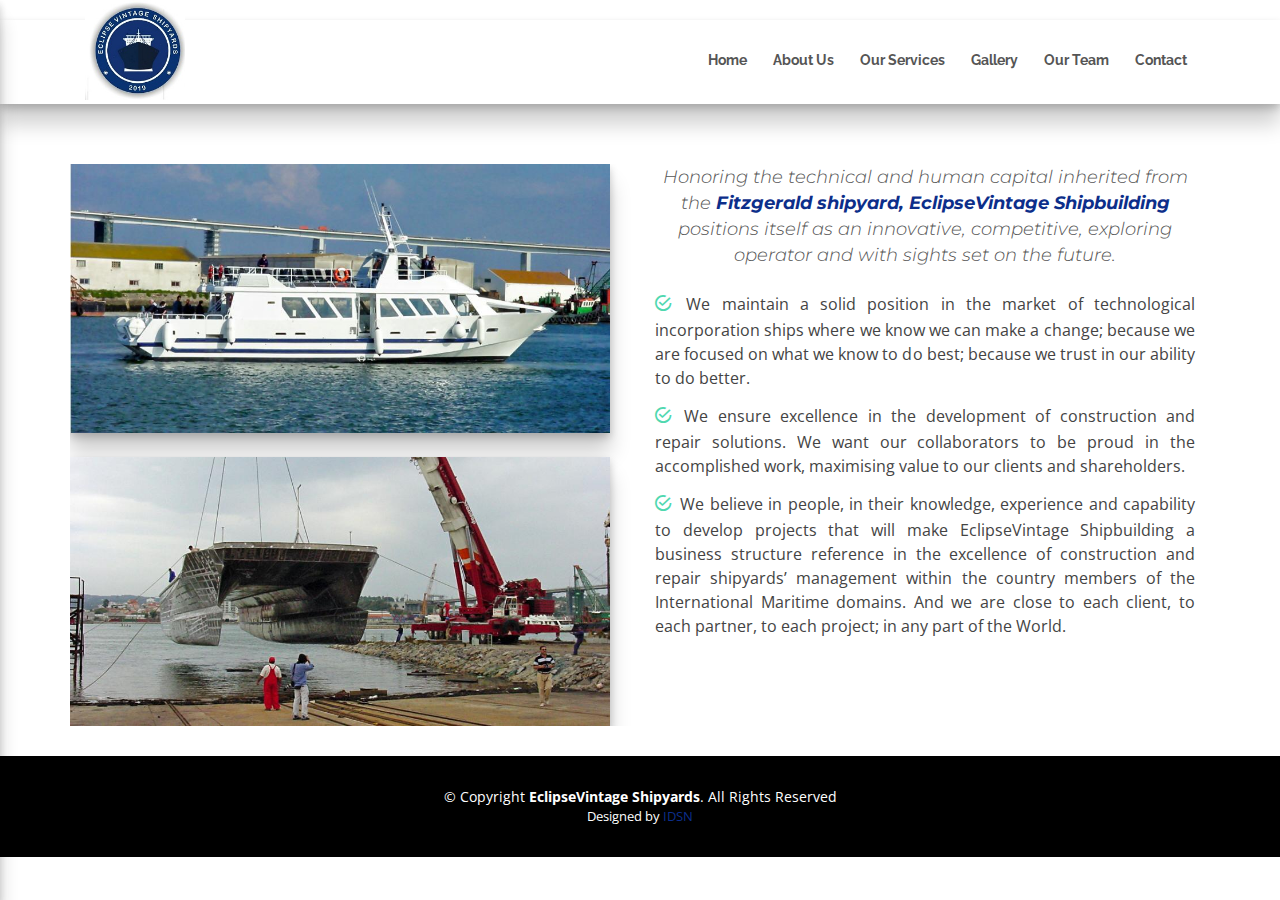
<file: about.html>
<!DOCTYPE html>
<html lang="en">
<head>
  <meta charset="utf-8">
  <title>EclipseVintage</title>
  <meta content="width=device-width, initial-scale=1.0" name="viewport">
  <meta content="" name="keywords">
  <meta content="" name="description">

  <!-- Favicons -->
  <link href="img/DA.jpeg" rel="icon">
  <link href="img/FA.jpeg" rel="apple-touch-icon">

  <!-- Google Fonts -->
  <link href="https://fonts.googleapis.com/css?family=Open+Sans:300,300i,400,400i,700,700i|Raleway:300,400,500,700,800|Montserrat:300,400,700" rel="stylesheet">

  <!-- Bootstrap CSS File -->
  <link href="lib/bootstrap/css/bootstrap.min.css" rel="stylesheet">

  <!-- Libraries CSS Files -->
  <link href="lib/font-awesome/css/font-awesome.min.css" rel="stylesheet">
  <link href="lib/animate/animate.min.css" rel="stylesheet">
  <link href="lib/ionicons/css/ionicons.min.css" rel="stylesheet">
  <link href="lib/owlcarousel/assets/owl.carousel.min.css" rel="stylesheet">
  <link href="lib/magnific-popup/magnific-popup.css" rel="stylesheet">
  <link href="lib/ionicons/css/ionicons.min.css" rel="stylesheet">

  <!-- Main Stylesheet File -->
  <link href="css/style.css" rel="stylesheet">

  <!-- =======================================================
    Theme Name: Reveal
    Theme URL: https://bootstrapmade.com/reveal-bootstrap-corporate-template/
    Author: BootstrapMade.com
    License: https://bootstrapmade.com/license/
  ======================================================= -->
</head>

<body id="body">

  <!--==========================
    Top Bar
  ============================-->
  <section id="topbar" class="d-none d-lg-block">
    <!-- <div class="container clearfix">
      <div class="contact-info float-left">
        <i class="fa fa-envelope-o"></i> <a href="mailto:contact@example.com">eclipsevintageshipbuildg@gmail.com</a>
        <i class="fa fa-phone"></i> +1 (617) 884 8586
      </div>
      <div class="social-links float-right">
        <a href="#" class="twitter"><i class="fa fa-twitter"></i></a>
        <a href="#" class="facebook"><i class="fa fa-facebook"></i></a>
        <a href="#" class="instagram"><i class="fa fa-instagram"></i></a>
        <a href="#" class="google-plus"><i class="fa fa-google-plus"></i></a>
        <a href="#" class="linkedin"><i class="fa fa-linkedin"></i></a>
      </div>
    </div> -->
  </section>

  <!--==========================
    Header
  ============================-->
  <header id="header">
    <div class="container">

      <div id="logo" class="pull-left">
        <!-- <h1><a href="#body" class="scrollto">Reve<span>al</span></a></h1> -->
        <!-- Uncomment below if you prefer to use an image logo -->
         <a href="#body" style="z-index: 10; position: absolute;"><img src="img/FA.jpeg" alt="" title="" /></a>
      </div>

      <nav id="nav-menu-container">
        <ul class="nav-menu">
          <li class="menu-activ"><a href="index.html">Home</a></li>
          <li><a href="about.html">About Us</a></li>
          <li><a href="services.html">Our Services</a></li>
          <li><a href="gallery.html">Gallery</a></li>
          <li><a href="team.html">Our Team</a></li>
          <li><a href="contact.html">Contact</a></li>
        </ul>
      </nav><!-- #nav-menu-container -->
    </div>
  </header><!-- #header -->
<!--==========================
      About Section
    ============================-->
    <section id="about" class="wow fadeInUp">
      <div class="container">
        <div class="row">
          <div class="col-lg-6 about-img">
            <img src="img/about-img.jpeg" alt=""><br><br>
            <span>
              <!-- <img src="img/about-img1.jpeg" alt=""> -->
            </span>
            <img src="img/about-img3.jpeg" alt="">
          </div>

          <div class="col-lg-6 content">
            <h3>Honoring the technical and human capital inherited from the <span>Fitzgerald shipyard, EclipseVintage Shipbuilding</span> positions itself as an innovative, competitive, exploring operator and with sights set on the future.</h3>

            <ul>
              <li><i class="ion-android-checkmark-circle"></i> We maintain a solid position in the market of technological incorporation ships where we know we can make a change; because we are focused on what we know to do best; because we trust in our ability to do better.</li>

              <li><i class="ion-android-checkmark-circle"></i> We ensure excellence in the development of construction and repair solutions. We want our collaborators to be proud in the accomplished work, maximising value to our clients and shareholders.</li>

              <li><i class="ion-android-checkmark-circle"></i> We believe in people, in their knowledge, experience and capability to develop projects that will make EclipseVintage Shipbuilding a business structure reference in the excellence of construction and repair shipyards’ management within the country members of the International Maritime domains. And we are close to each client, to each partner, to each project; in any part of the World.</li>
            </ul>

          </div>
        </div>

      </div>
    </section><!-- #about -->

    <!--==========================
      Mission/Vision Section
    ============================-->
<!-- <div>
    <section id="services" >
      <div class="container">
        <div class="section-header" id="mission">
          <h2 style="letter-spacing: 2px"s>Vision/Mission</h2>
          <p>Sed tamen tempor magna labore dolore dolor sint tempor duis magna elit veniam aliqua esse amet veniam enim export quid quid veniam aliqua eram noster malis nulla duis fugiat culpa esse aute nulla ipsum velit export irure minim illum fore</p>
        </div>

        <div class="row">

          <div class="col-lg-6">
            <div class="box wow fadeInLeft">
              <div class="icon"><i class="fa fa-bar-chart"></i></div>
              <h4 class="title"><a href="">Vision</a></h4>
              <p class="description"> * Emerge as an internationally preferred shipyard to construct world class Merchant and Naval ships, Offshore vessels and structures.</p>
              <br>
              <p class="description">* Become market leader in ship repair, including conversions/ up-gradation.</p>
            </div>
          </div>

          <div class="col-lg-6">
            <div class="box wow fadeInRight">
              <div class="icon"><i class="fa fa-picture-o"></i></div>
              <h4 class="title"><a href="">Mission</a></h4>
              <p class="description">* To build and repair vessels to international standards and provide value added quality engineering services.</p>
              <br>
              <p class="description">* Sustain corporate growth in competitive environment</p>
            </div>
          </div>
        </div>

        <div class="col-lg-">
            <div class="box wow fadeInRight">
              <div class="icon"><i class="fa fa-picture-o"></i></div>
              <h4 class="title"><a href="">Objectives</a></h4>
              <p class="description">* To sustain and enhance commercial shipbuilding activities through technology up- gradation and capacity augmentation </p>
              <br>
              <p class="description">* To continuously endeavor to expand/diversify activities of the shipyard including setting up new facilities</p>
              <br>
              <p class="description">* To carry out Research & Development in Welding and Clean Ship Design Technology</p>
              <br>
              <p class="description">* To Motivate employees through improved specific training programs</p>
              <br>
              <p class="description">* To adopt best practices for clean and safe environment</p>
              <br>
              <p class="description">* Ride the down time with aggressive bidding and secure orders to maximize capacity</p>

              <br>
              <p class="description">* Ensure excellence by developing solutions in naval construction and repair where our collaborators can be proud of the accomplished work by maximising value to clients and shareholders. To be an innovative, competitive, exploring operator and with sights set on the future. To be close to every client, every partner, every project; in any part of the world.</p>
            </div>
          </div>
        </div>
      </div>
    <!-- </section> --> 
</div>
    <!--==========================
    Footer
  ============================-->
  <footer id="footer">
    <div class="container">
      <div class="copyright">
        &copy; Copyright <strong>EclipseVintage Shipyards</strong>. All Rights Reserved
      </div>
      <div class="credits">
       
        Designed by <a href="mailto:nonnygraphics@gmail.com">IDSN</a>
      </div>
    </div>
  </footer><!-- #footer -->
  <a href="#" class="back-to-top"><i class="fa fa-chevron-up"></i></a>
    <!-- JavaScript Libraries -->
  <script src="lib/jquery/jquery.min.js"></script>
  <script src="lib/jquery/jquery-migrate.min.js"></script>
  <script src="lib/bootstrap/js/bootstrap.bundle.min.js"></script>
  <script src="lib/easing/easing.min.js"></script>
  <script src="lib/superfish/hoverIntent.js"></script>
  <script src="lib/superfish/superfish.min.js"></script>
  <script src="lib/wow/wow.min.js"></script>
  <script src="lib/owlcarousel/owl.carousel.min.js"></script>
  <script src="lib/magnific-popup/magnific-popup.min.js"></script>
  <script src="lib/sticky/sticky.js"></script>

  <!-- Contact Form JavaScript File -->
  <script src="contactform/contactform.js"></script>

  <!-- Template Main Javascript File -->
  <script src="js/main.js"></script>
  </body>
  </html>
</file>
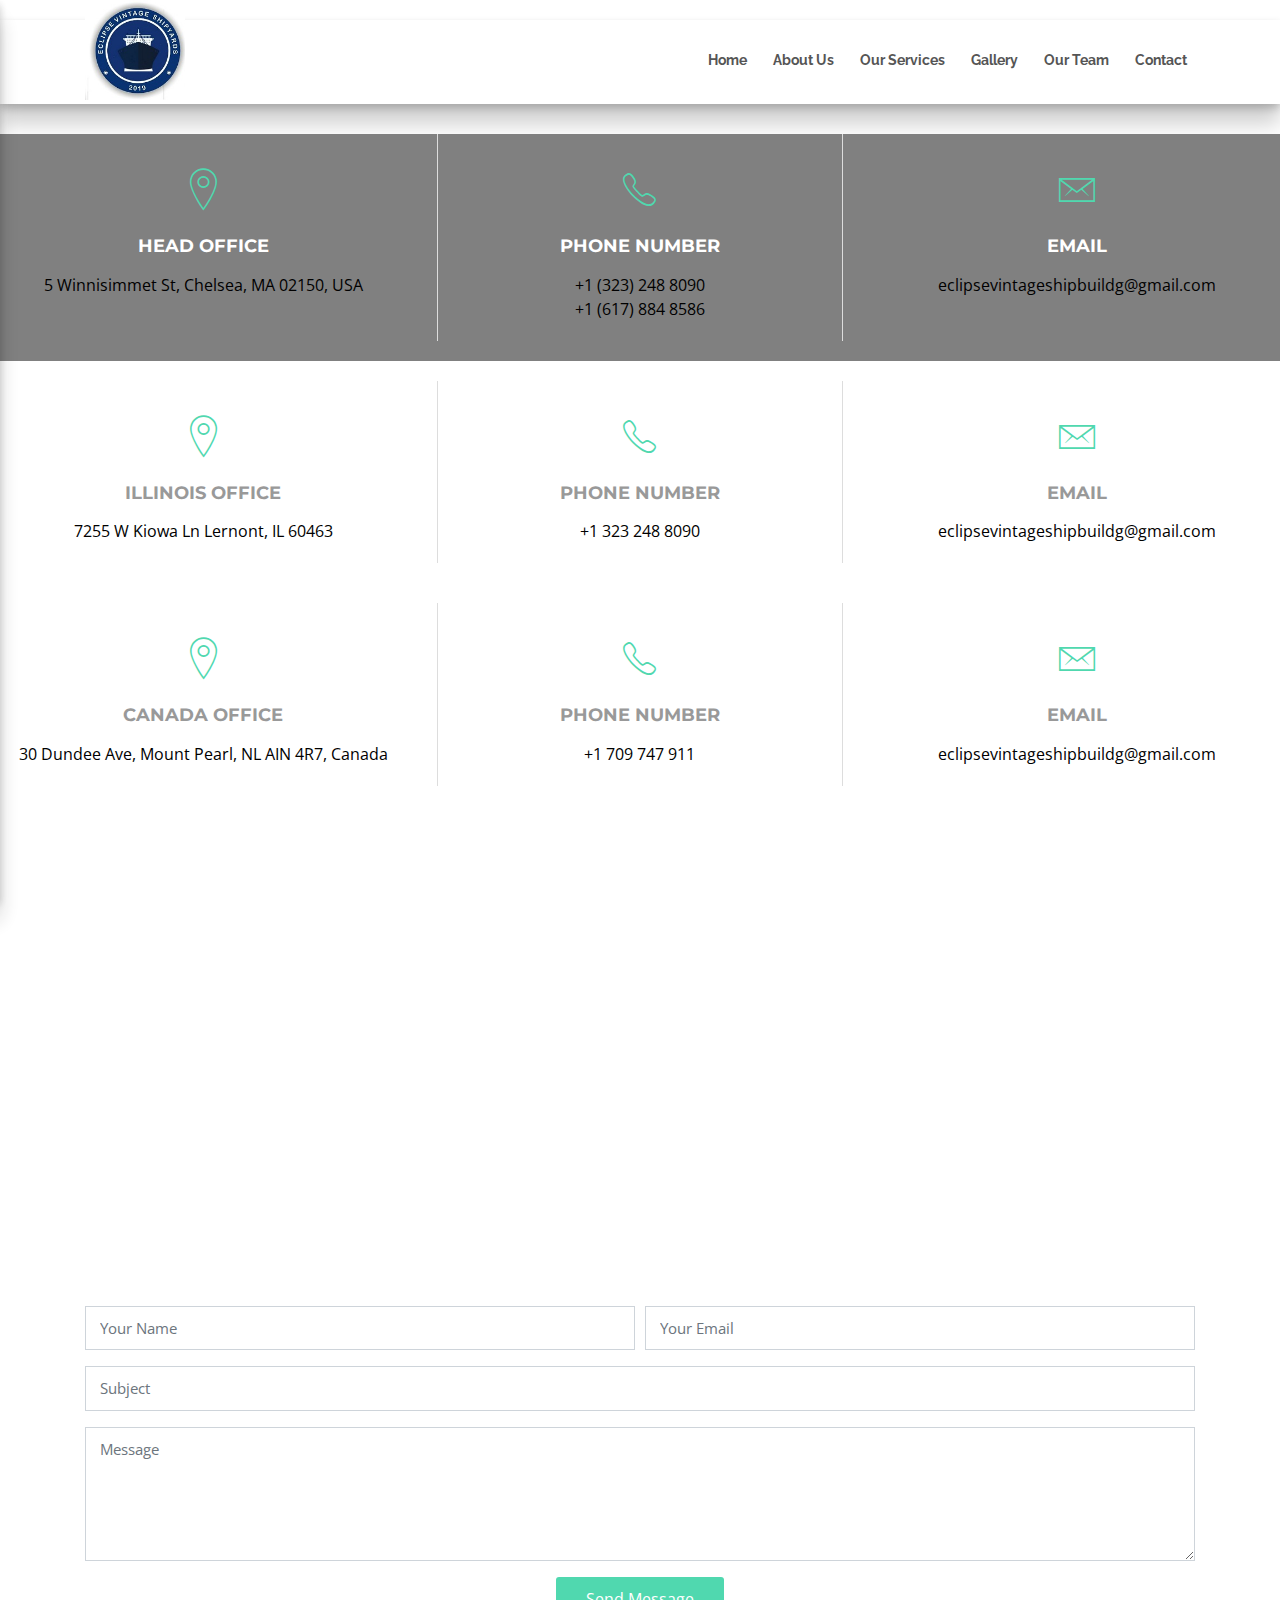
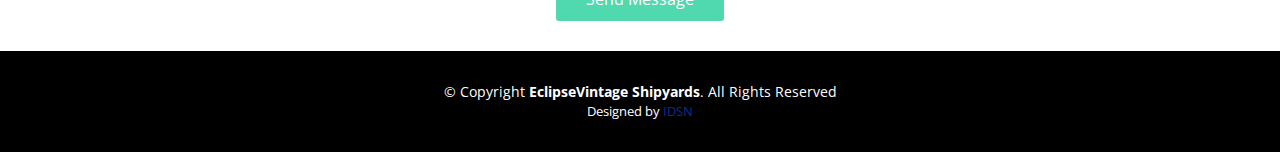
<file: contact.html>
<!DOCTYPE html>
<html lang="en">
<head>
  <meta charset="utf-8">
  <title>EclipseVintage</title>
  <meta content="width=device-width, initial-scale=1.0" name="viewport">
  <meta content="" name="keywords">
  <meta content="" name="description">

  <!-- Favicons -->
  <link href="img/DA.jpeg" rel="icon">
  <link href="img/FA.jpeg" rel="apple-touch-icon">

  <!-- Google Fonts -->
  <link href="https://fonts.googleapis.com/css?family=Open+Sans:300,300i,400,400i,700,700i|Raleway:300,400,500,700,800|Montserrat:300,400,700" rel="stylesheet">

  <!-- Bootstrap CSS File -->
  <link href="lib/bootstrap/css/bootstrap.min.css" rel="stylesheet">

  <!-- Libraries CSS Files -->
  <link href="lib/font-awesome/css/font-awesome.min.css" rel="stylesheet">
  <link href="lib/animate/animate.min.css" rel="stylesheet">
  <link href="lib/ionicons/css/ionicons.min.css" rel="stylesheet">
  <link href="lib/owlcarousel/assets/owl.carousel.min.css" rel="stylesheet">
  <link href="lib/magnific-popup/magnific-popup.css" rel="stylesheet">
  <link href="lib/ionicons/css/ionicons.min.css" rel="stylesheet">

  <!-- Main Stylesheet File -->
  <link href="css/style.css" rel="stylesheet">

  <!-- =======================================================
    Theme Name: Reveal
    Theme URL: https://bootstrapmade.com/reveal-bootstrap-corporate-template/
    Author: BootstrapMade.com
    License: https://bootstrapmade.com/license/
  ======================================================= -->
</head>

<body id="body">

  <!--==========================
    Top Bar
  ============================-->
  <section id="topbar" class="d-none d-lg-block">
    <!-- <div class="container clearfix">
      <div class="contact-info float-left">
        <i class="fa fa-envelope-o"></i> <a href="mailto:contact@example.com">eclipsevintageshipbuildg@gmail.com</a>
        <i class="fa fa-phone"></i> +1 (617) 884 8586
      </div>
      <div class="social-links float-right">
        <a href="#" class="twitter"><i class="fa fa-twitter"></i></a>
        <a href="#" class="facebook"><i class="fa fa-facebook"></i></a>
        <a href="#" class="instagram"><i class="fa fa-instagram"></i></a>
        <a href="#" class="google-plus"><i class="fa fa-google-plus"></i></a>
        <a href="#" class="linkedin"><i class="fa fa-linkedin"></i></a>
      </div>
    </div> -->
  </section>

  <!--==========================
    Header
  ============================-->
  <header id="header">
    <div class="container">

      <div id="logo" class="pull-left">
        <!-- <h1><a href="#body" class="scrollto">Reve<span>al</span></a></h1> -->
        <!-- Uncomment below if you prefer to use an image logo -->
         <a href="#body" style="z-index: 10; position: absolute;"><img src="img/FA.jpeg" alt="" title="" /></a>
      </div>

      <nav id="nav-menu-container">
        <ul class="nav-menu">
          <li class="menu-activ"><a href="index.html">Home</a></li>
          <li><a href="about.html">About Us</a></li>
          <li><a href="services.html">Our Services</a></li>
          <li><a href="gallery.html">Gallery</a></li>
          <li><a href="team.html">Our Team</a></li>
          <li><a href="contact.html">Contact</a></li>
        </ul>
      </nav><!-- #nav-menu-container -->
    </div>
  </header><!-- #header -->
  <!--==========================
      Contact Section
    ============================-->
    <section id="contact" class="wow fadeInUp">
    
        <div class="row contact-info" style="background-color:grey">

          <div class="col-md-4">
            <div class="contact-address">
              <i class="ion-ios-location-outline"></i>
              <h3 style="color: white">Head Office</h3>
              <address> 5 Winnisimmet St, Chelsea, MA 02150, USA</address>
            </div>
          </div>

          <div class="col-md-4">
            <div class="contact-phone">
              <i class="ion-ios-telephone-outline"></i>
              <h3 style="color: white">Phone Number</h3>
              <p><a href="tel:+13232488090">+1 (323) 248 8090</a></p>
              <p><a href="tel:+16178848586‬">‭+1 (617) 884 8586‬ </a></p>
            </div>
          </div>

          <div class="col-md-4">
            <div class="contact-email">
              <i class="ion-ios-email-outline"></i>
              <h3 style="color: white">Email</h3>
              <p><a href="mailto:eclipsevintageshipbuildg@gmail.com">eclipsevintageshipbuildg@gmail.com</a></p>
            </div>
          </div>

        </div>

      </div>


      <div class="row contact-info" class="disapper">

          <div class="col-md-4">
            <div class="contact-address">
              <i class="ion-ios-location-outline"></i>
              <h3>Illinois Office</h3>
              <address> 7255 W Kiowa  Ln Lernont, IL 60463</address>
            </div>
          </div>

          <div class="col-md-4">
            <div class="contact-phone">
              <i class="ion-ios-telephone-outline"></i>
              <h3>Phone Number</h3>
              <p><a href="tel:+13232488090">‭+1 323 248 8090 </a></p>
            </div>
          </div>

          <div class="col-md-4">
            <div class="contact-email">
              <i class="ion-ios-email-outline"></i>
              <h3>Email</h3>
              <p><a href="mailto:eclipsevintageshipbuildg@gmail.com">eclipsevintageshipbuildg@gmail.com</a></p>
            </div>
          </div>

        </div>

      </div>

      <div class="row contact-info" class="disapper">

          <div class="col-md-4">
            <div class="contact-address">
              <i class="ion-ios-location-outline"></i>
              <h3>Canada Office</h3>
              <address> 30 Dundee Ave, Mount Pearl, NL AIN 4R7, Canada</address>
            </div>
          </div>

          <div class="col-md-4">
            <div class="contact-phone">
              <i class="ion-ios-telephone-outline"></i>
              <h3>Phone Number</h3>
              <p><a href="tel:+1709747911">+1 709 747 911</a></p>
            </div>
          </div>

          <div class="col-md-4">
            <div class="contact-email">
              <i class="ion-ios-email-outline"></i>
              <h3>Email</h3>
              <p><a href="mailto:eclipsevintageshipbuildg@gmail.com">eclipsevintageshipbuildg@gmail.com</a></p>
            </div>
          </div>

        </div>

      </div>

        <center>

      <div class="container mb-4">
       <iframe src="https://www.google.com/maps/embed?pb=!1m18!1m12!1m3!1d2946.9094191953027!2d-71.04254028454282!3d42.38707607918513!2m3!1f0!2f0!3f0!3m2!1i1024!2i768!4f13.1!3m3!1m2!1s0x89e37052d2528fb3%3A0xad4990f95c14e60d!2s5%20Winnisimmet%20St%2C%20Chelsea%2C%20MA%2002150%2C%20USA!5e0!3m2!1sen!2sng!4v1568058439026!5m2!1sen!2sng" width="600" height="450" frameborder="0" style="border:0;" allowfullscreen=""></iframe>

      </center>

      <div class="container">
        <div class="form">
          <div id="sendmessage">Your message has been sent. Thank you!</div>
          <div id="errormessage"></div>
          <form action="" method="post" role="form" class="contactForm">
            <div class="form-row">
              <div class="form-group col-md-6">
                <input type="text" name="name" class="form-control" id="name" placeholder="Your Name" data-rule="minlen:4" data-msg="Please enter at least 4 chars" />
                <div class="validation"></div>
              </div>
              <div class="form-group col-md-6">
                <input type="email" class="form-control" name="email" id="email" placeholder="Your Email" data-rule="email" data-msg="Please enter a valid email" />
                <div class="validation"></div>
              </div>
            </div>
            <div class="form-group">
              <input type="text" class="form-control" name="subject" id="subject" placeholder="Subject" data-rule="minlen:4" data-msg="Please enter at least 8 chars of subject" />
              <div class="validation"></div>
            </div>
            <div class="form-group">
              <textarea class="form-control" name="message" rows="5" data-rule="required" data-msg="Please write something for us" placeholder="Message"></textarea>
              <div class="validation"></div>
            </div>
            <div class="text-center"><a href="mailto:nonnygraphics@gmail.com? Subject=Hello%20again" target="_top"><button type="submit">Send Message</button></div>
          </form>
        </div>

      </div>
    </section><!-- #contact -->

  </main>
</a>

<!--==========================
    Footer
  ============================-->
  <footer id="footer">
    <div class="container">
      <div class="copyright">
        &copy; Copyright <strong>EclipseVintage Shipyards</strong>. All Rights Reserved
      </div>
      <div class="credits">
       
        Designed by <a href="mailto:nonnygraphics@gmail.com">IDSN</a>
      </div>
    </div>
  </footer><!-- #footer -->

    <a href="#" class="back-to-top"><i class="fa fa-chevron-up"></i></a>
  <!-- JavaScript Libraries -->
  <script src="lib/jquery/jquery.min.js"></script>
  <script src="lib/jquery/jquery-migrate.min.js"></script>
  <script src="lib/bootstrap/js/bootstrap.bundle.min.js"></script>
  <script src="lib/easing/easing.min.js"></script>
  <script src="lib/superfish/hoverIntent.js"></script>
  <script src="lib/superfish/superfish.min.js"></script>
  <script src="lib/wow/wow.min.js"></script>
  <script src="lib/owlcarousel/owl.carousel.min.js"></script>
  <script src="lib/magnific-popup/magnific-popup.min.js"></script>
  <script src="lib/sticky/sticky.js"></script>

  <!-- Contact Form JavaScript File -->
  <script src="contactform/contactform.js"></script>

  <!-- Template Main Javascript File -->
  <script src="js/main.js"></script>
</body>
</html>
</file>
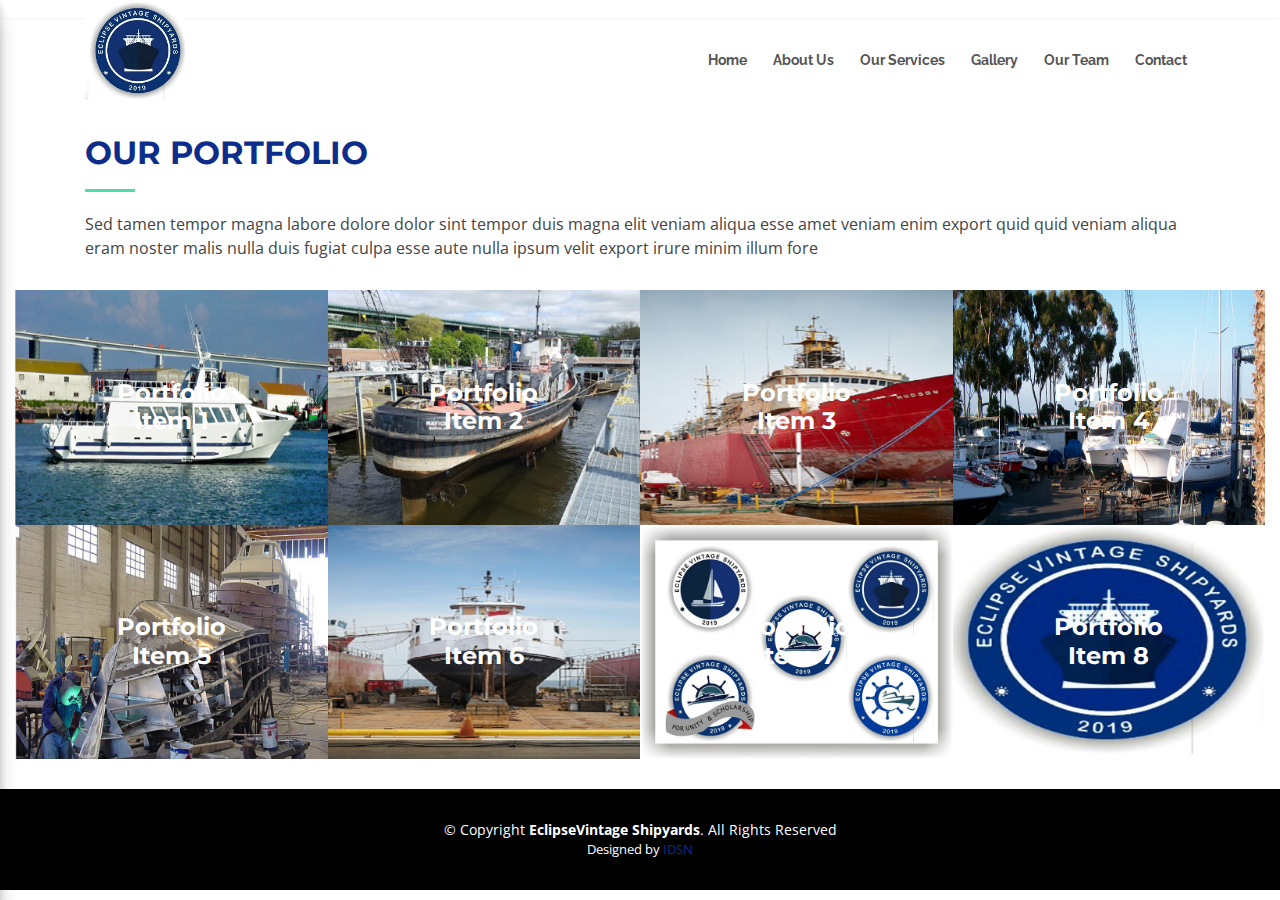
<file: gallery.html>
<!DOCTYPE html>
<html lang="en">
<head>
  <meta charset="utf-8">
  <title>EclipseVintage</title>
  <meta content="width=device-width, initial-scale=1.0" name="viewport">
  <meta content="" name="keywords">
  <meta content="" name="description">

  <!-- Favicons -->
  <link href="img/DA.jpeg" rel="icon">
  <link href="img/FA.jpeg" rel="apple-touch-icon">

  <!-- Google Fonts -->
  <link href="https://fonts.googleapis.com/css?family=Open+Sans:300,300i,400,400i,700,700i|Raleway:300,400,500,700,800|Montserrat:300,400,700" rel="stylesheet">

  <!-- Bootstrap CSS File -->
  <link href="lib/bootstrap/css/bootstrap.min.css" rel="stylesheet">

  <!-- Libraries CSS Files -->
  <link href="lib/font-awesome/css/font-awesome.min.css" rel="stylesheet">
  <link href="lib/animate/animate.min.css" rel="stylesheet">
  <link href="lib/ionicons/css/ionicons.min.css" rel="stylesheet">
  <link href="lib/owlcarousel/assets/owl.carousel.min.css" rel="stylesheet">
  <link href="lib/magnific-popup/magnific-popup.css" rel="stylesheet">
  <link href="lib/ionicons/css/ionicons.min.css" rel="stylesheet">

  <!-- Main Stylesheet File -->
  <link href="css/style.css" rel="stylesheet">

  <!-- =======================================================
    Theme Name: Reveal
    Theme URL: https://bootstrapmade.com/reveal-bootstrap-corporate-template/
    Author: BootstrapMade.com
    License: https://bootstrapmade.com/license/
  ======================================================= -->
</head>

<body id="body">

  <!--==========================
    Top Bar
  ============================-->
  <section id="topbar" class="d-none d-lg-block">
    <!-- <div class="container clearfix">
      <div class="contact-info float-left">
        <i class="fa fa-envelope-o"></i> <a href="mailto:contact@example.com">eclipsevintageshipbuildg@gmail.com</a>
        <i class="fa fa-phone"></i> +1 (617) 884 8586
      </div>
      <div class="social-links float-right">
        <a href="#" class="twitter"><i class="fa fa-twitter"></i></a>
        <a href="#" class="facebook"><i class="fa fa-facebook"></i></a>
        <a href="#" class="instagram"><i class="fa fa-instagram"></i></a>
        <a href="#" class="google-plus"><i class="fa fa-google-plus"></i></a>
        <a href="#" class="linkedin"><i class="fa fa-linkedin"></i></a>
      </div>
    </div> -->
  </section>

  <!--==========================
    Header
  ============================-->
  <header id="header">
    <div class="container">

      <div id="logo" class="pull-left">
        <!-- <h1><a href="#body" class="scrollto">Reve<span>al</span></a></h1> -->
        <!-- Uncomment below if you prefer to use an image logo -->
         <a href="#body" style="z-index: 10; position: absolute;"><img src="img/FA.jpeg" alt="" title="" /></a>
      </div>

      <nav id="nav-menu-container">
        <ul class="nav-menu">
          <li class="menu-activ"><a href="index.html">Home</a></li>
          <li><a href="about.html">About Us</a></li>
          <li><a href="services.html">Our Services</a></li>
          <li><a href="gallery.html">Gallery</a></li>
          <li><a href="team.html">Our Team</a></li>
          <li><a href="contact.html">Contact</a></li>
        </ul>
      </nav><!-- #nav-menu-container -->
    </div>
  </header><!-- #header -->
  <!--==========================
      Our Portfolio Section
    ============================-->
    <section id="portfolio" class="wow fadeInUp">
      <div class="container">
        <div class="section-header">
          <h2>Our Portfolio</h2>
          <p>Sed tamen tempor magna labore dolore dolor sint tempor duis magna elit veniam aliqua esse amet veniam enim export quid quid veniam aliqua eram noster malis nulla duis fugiat culpa esse aute nulla ipsum velit export irure minim illum fore</p>
        </div>
      </div>

      <div class="container-fluid">
        <div class="row no-gutters">

          <div class="col-lg-3 col-md-4">
            <div class="portfolio-item wow fadeInUp">
              <a href="img/portfolio/11.jpeg" class="portfolio-popup">
                <img src="img/portfolio/11.jpeg" alt="">
                <div class="portfolio-overlay">
                  <div class="portfolio-info"><h2 class="wow fadeInUp">Portfolio Item 1</h2></div>
                </div>
              </a>
            </div>
          </div>

          <div class="col-lg-3 col-md-4">
            <div class="portfolio-item wow fadeInUp">
              <a href="img/portfolio/22.jpeg" class="portfolio-popup">
                <img src="img/portfolio/22.jpeg" alt="">
                <div class="portfolio-overlay">
                  <div class="portfolio-info"><h2 class="wow fadeInUp">Portfolio Item 2</h2></div>
                </div>
              </a>
            </div>
          </div>

          <div class="col-lg-3 col-md-4">
            <div class="portfolio-item wow fadeInUp">
              <a href="img/portfolio/33.jpeg" class="portfolio-popup">
                <img src="img/portfolio/33.jpeg" alt="">
                <div class="portfolio-overlay">
                  <div class="portfolio-info"><h2 class="wow fadeInUp">Portfolio Item 3</h2></div>
                </div>
              </a>
            </div>
          </div>

          <div class="col-lg-3 col-md-4">
            <div class="portfolio-item wow fadeInUp">
              <a href="img/portfolio/44.png" class="portfolio-popup">
                <img src="img/portfolio/44.png" alt="">
                <div class="portfolio-overlay">
                  <div class="portfolio-info"><h2 class="wow fadeInUp">Portfolio Item 4</h2></div>
                </div>
              </a>
            </div>
          </div>

          <div class="col-lg-3 col-md-4">
            <div class="portfolio-item wow fadeInUp">
              <a href="img/portfolio/55.jpeg" class="portfolio-popup">
                <img src="img/portfolio/55.jpeg" alt="">
                <div class="portfolio-overlay">
                  <div class="portfolio-info"><h2 class="wow fadeInUp">Portfolio Item 5</h2></div>
                </div>
              </a>
            </div>
          </div>

          <div class="col-lg-3 col-md-4">
            <div class="portfolio-item wow fadeInUp">
              <a href="img/portfolio/66.jpeg" class="portfolio-popup">
                <img src="img/portfolio/66.jpeg" alt="">
                <div class="portfolio-overlay">
                  <div class="portfolio-info"><h2 class="wow fadeInUp">Portfolio Item 6</h2></div>
                </div>
              </a>
            </div>
          </div>

          <div class="col-lg-3 col-md-4">
            <div class="portfolio-item wow fadeInUp">
              <a href="img/portfolio/77.jpeg" class="portfolio-popup">
                <img src="img/portfolio/77.jpeg" alt="">
                <div class="portfolio-overlay">
                  <div class="portfolio-info"><h2 class="wow fadeInUp">Portfolio Item 7</h2></div>
                </div>
              </a>
            </div>
          </div>

          <div class="col-lg-3 col-md-4">
            <div class="portfolio-item wow fadeInUp">
              <a href="img/portfolio/88.jpeg" class="portfolio-popup">
                <img src="img/portfolio/88.jpeg" alt="">
                <div class="portfolio-overlay">
                  <div class="portfolio-info"><h2 class="wow fadeInUp">Portfolio Item 8</h2></div>
                </div>
              </a>
            </div>
          </div>

        </div>

      </div>
    </section><!-- #portfolio -->
    <!--==========================
    Footer
  ============================-->
  <footer id="footer">
    <div class="container">
      <div class="copyright">
        &copy; Copyright <strong>EclipseVintage Shipyards</strong>. All Rights Reserved
      </div>
      <div class="credits">
       
        Designed by <a href="mailto:nonnygraphics@gmail.com">IDSN</a>
      </div>
    </div>
  </footer><!-- #footer -->

  <a href="#" class="back-to-top"><i class="fa fa-chevron-up"></i></a>
    <!-- JavaScript Libraries -->
  <script src="lib/jquery/jquery.min.js"></script>
  <script src="lib/jquery/jquery-migrate.min.js"></script>
  <script src="lib/bootstrap/js/bootstrap.bundle.min.js"></script>
  <script src="lib/easing/easing.min.js"></script>
  <script src="lib/superfish/hoverIntent.js"></script>
  <script src="lib/superfish/superfish.min.js"></script>
  <script src="lib/wow/wow.min.js"></script>
  <script src="lib/owlcarousel/owl.carousel.min.js"></script>
  <script src="lib/magnific-popup/magnific-popup.min.js"></script>
  <script src="lib/sticky/sticky.js"></script>

  <!-- Contact Form JavaScript File -->
  <script src="contactform/contactform.js"></script>

  <!-- Template Main Javascript File -->
  <script src="js/main.js"></script>
</body>
</html>
</file>
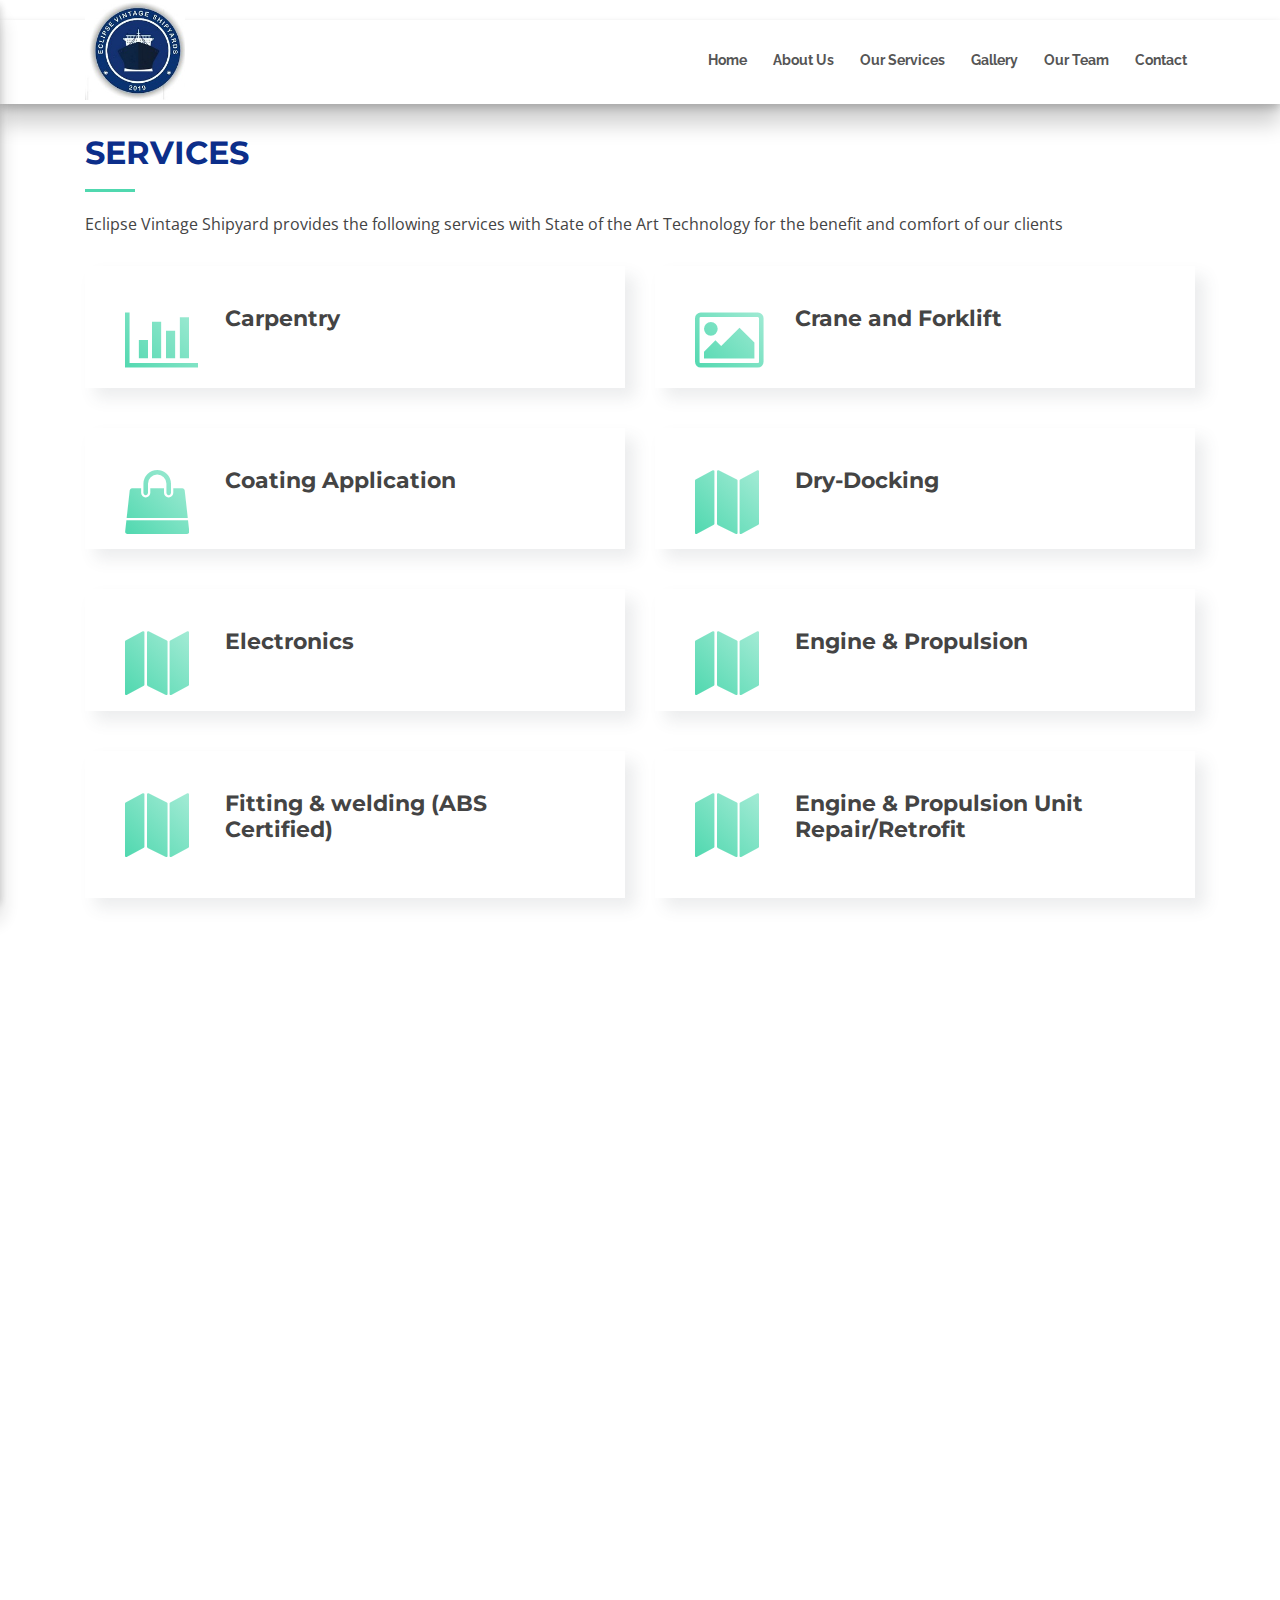
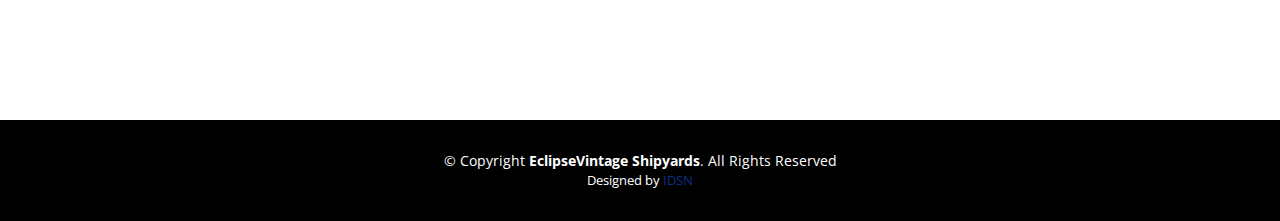
<file: services.html>
<!DOCTYPE html>
<html lang="en">
<head>
  <meta charset="utf-8">
  <title>EclipseVintage</title>
  <meta content="width=device-width, initial-scale=1.0" name="viewport">
  <meta content="" name="keywords">
  <meta content="" name="description">

  <!-- Favicons -->
  <link href="img/DA.jpeg" rel="icon">
  <link href="img/FA.jpeg" rel="apple-touch-icon">

  <!-- Google Fonts -->
  <link href="https://fonts.googleapis.com/css?family=Open+Sans:300,300i,400,400i,700,700i|Raleway:300,400,500,700,800|Montserrat:300,400,700" rel="stylesheet">

  <!-- Bootstrap CSS File -->
  <link href="lib/bootstrap/css/bootstrap.min.css" rel="stylesheet">

  <!-- Libraries CSS Files -->
  <link href="lib/font-awesome/css/font-awesome.min.css" rel="stylesheet">
  <link href="lib/animate/animate.min.css" rel="stylesheet">
  <link href="lib/ionicons/css/ionicons.min.css" rel="stylesheet">
  <link href="lib/owlcarousel/assets/owl.carousel.min.css" rel="stylesheet">
  <link href="lib/magnific-popup/magnific-popup.css" rel="stylesheet">
  <link href="lib/ionicons/css/ionicons.min.css" rel="stylesheet">

  <!-- Main Stylesheet File -->
  <link href="css/style.css" rel="stylesheet">

  <!-- =======================================================
    Theme Name: Reveal
    Theme URL: https://bootstrapmade.com/reveal-bootstrap-corporate-template/
    Author: BootstrapMade.com
    License: https://bootstrapmade.com/license/
  ======================================================= -->
</head>

<body id="body">

  <!--==========================
    Top Bar
  ============================-->
  <section id="topbar" class="d-none d-lg-block">
    <!-- <div class="container clearfix">
      <div class="contact-info float-left">
        <i class="fa fa-envelope-o"></i> <a href="mailto:contact@example.com">eclipsevintageshipbuildg@gmail.com</a>
        <i class="fa fa-phone"></i> +1 (617) 884 8586
      </div>
      <div class="social-links float-right">
        <a href="#" class="twitter"><i class="fa fa-twitter"></i></a>
        <a href="#" class="facebook"><i class="fa fa-facebook"></i></a>
        <a href="#" class="instagram"><i class="fa fa-instagram"></i></a>
        <a href="#" class="google-plus"><i class="fa fa-google-plus"></i></a>
        <a href="#" class="linkedin"><i class="fa fa-linkedin"></i></a>
      </div>
    </div>
 -->  </section>

  <!--==========================
    Header
  ============================-->
  <header id="header">
    <div class="container">

      <div id="logo" class="pull-left">
        <!-- <h1><a href="#body" class="scrollto">Reve<span>al</span></a></h1> -->
        <!-- Uncomment below if you prefer to use an image logo -->
         <a href="#body" style="z-index: 10; position: absolute;"><img src="img/FA.jpeg" alt="" title="" /></a>
      </div>

      <nav id="nav-menu-container">
        <ul class="nav-menu">
          <li class="menu-activ"><a href="index.html">Home</a></li>
          <li><a href="about.html">About Us</a></li>
          <li><a href="services.html">Our Services</a></li>
          <li><a href="gallery.html">Gallery</a></li>
          <li><a href="team.html">Our Team</a></li>
          <li><a href="contact.html">Contact</a></li>
        </ul>
      </nav><!-- #nav-menu-container -->
    </div>
  </header><!-- #header -->
<!--==========================
      Services Section
    ============================-->
    <section id="services">
      <div class="container">
        <div class="section-header">
          <h2>Services</h2>
          <p>Eclipse Vintage Shipyard provides the following services with State of the Art Technology for the benefit and comfort of our clients </p>
        </div>

        <div class="row">

          <div class="col-lg-6">
            <div class="box wow fadeInLeft">
              <div class="icon"><i class="fa fa-bar-chart"></i></div>
              <h4 class="title"><a href="">Carpentry</a></h4>
             <!--  <p class="description">Voluptatum deleniti atque corrupti quos dolores et quas molestias excepturi sint occaecati cupiditate non provident etiro rabeta lingo.</p> -->
            </div>
          </div>

          <div class="col-lg-6">
            <div class="box wow fadeInRight">
              <div class="icon"><i class="fa fa-picture-o"></i></div>
              <h4 class="title"><a href="">Crane and Forklift</a></h4>
              <!-- <p class="description">Minim veniam, quis nostrud exercitation ullamco laboris nisi ut aliquip ex ea commodo consequat tarad limino ata nodera clas.</p> -->
            </div>
          </div>

          <div class="col-lg-6">
            <div class="box wow fadeInLeft" data-wow-delay="0.2s">
              <div class="icon"><i class="fa fa-shopping-bag"></i></div>
              <h4 class="title"><a href="">Coating Application</a></h4>
              <!-- <p class="description">Duis aute irure dolor in reprehenderit in voluptate velit esse cillum dolore eu fugiat nulla pariatur trinige zareta lobur trade.</p> -->
            </div>
          </div>

          <div class="col-lg-6">
            <div class="box wow fadeInRight" data-wow-delay="0.2s">
              <div class="icon"><i class="fa fa-map"></i></div>
              <h4 class="title"><a href="">Dry-Docking</a></h4>
              <!-- <p class="description">Excepteur sint occaecat cupidatat non proident, sunt in culpa qui officia deserunt mollit anim id est laborum rideta zanox satirente madera</p> -->
            </div>
          </div>

          <div class="col-lg-6">
            <div class="box wow fadeInRight" data-wow-delay="0.2s">
              <div class="icon"><i class="fa fa-map"></i></div>
              <h4 class="title"><a href="">Electronics</a></h4>
              <!-- <p class="description">Excepteur sint occaecat cupidatat non proident, sunt in culpa qui officia deserunt mollit anim id est laborum rideta zanox satirente madera</p> -->
            </div>
          </div>

          <div class="col-lg-6">
            <div class="box wow fadeInRight" data-wow-delay="0.2s">
              <div class="icon"><i class="fa fa-map"></i></div>
              <h4 class="title"><a href="">Engine & Propulsion</a></h4>
              <!-- <p class="description">Excepteur sint occaecat cupidatat non proident, sunt in culpa qui officia deserunt mollit anim id est laborum rideta zanox satirente madera</p> -->
            </div>
          </div>

          <div class="col-lg-6">
            <div class="box wow fadeInRight" data-wow-delay="0.2s">
              <div class="icon"><i class="fa fa-map"></i></div>
              <h4 class="title"><a href="">Fitting & welding (ABS Certified)</a></h4>
              <!-- <p class="description">Excepteur sint occaecat cupidatat non proident, sunt in culpa qui officia deserunt mollit anim id est laborum rideta zanox satirente madera</p> -->
            </div>
          </div>

          <div class="col-lg-6">
            <div class="box wow fadeInRight" data-wow-delay="0.2s">
              <div class="icon"><i class="fa fa-map"></i></div>
              <h4 class="title"><a href="">Engine & Propulsion Unit Repair/Retrofit</a></h4>
              <!-- <p class="description">Excepteur sint occaecat cupidatat non proident, sunt in culpa qui officia deserunt mollit anim id est laborum rideta zanox satirente madera</p> -->
            </div>
          </div>

          <div class="col-lg-6">
            <div class="box wow fadeInRight" data-wow-delay="0.2s">
              <div class="icon"><i class="fa fa-map"></i></div>
              <h4 class="title"><a href="">Machinery Repairs and Maintenance</a></h4>
              <!-- <p class="description">Excepteur sint occaecat cupidatat non proident, sunt in culpa qui officia deserunt mollit anim id est laborum rideta zanox satirente madera</p> -->
            </div>
          </div>

          <div class="col-lg-6">
            <div class="box wow fadeInRight" data-wow-delay="0.2s">
              <div class="icon"><i class="fa fa-map"></i></div>
              <h4 class="title"><a href="">Navigation Upgrades & Retrofitting</a></h4>
              <!-- <p class="description">Excepteur sint occaecat cupidatat non proident, sunt in culpa qui officia deserunt mollit anim id est laborum rideta zanox satirente madera</p> -->
            </div>
          </div>

          <div class="col-lg-6">
            <div class="box wow fadeInRight" data-wow-delay="0.2s">
              <div class="icon"><i class="fa fa-map"></i></div>
              <h4 class="title"><a href="">Piping  Preservation & Restoration</a></h4>
              <!-- <p class="description">Excepteur sint occaecat cupidatat non proident, sunt in culpa qui officia deserunt mollit anim id est laborum rideta zanox satirente madera</p> -->
            </div>
          </div>

          <div class="col-lg-6">
            <div class="box wow fadeInRight" data-wow-delay="0.2s">
              <div class="icon"><i class="fa fa-map"></i></div>
              <h4 class="title"><a href="">Rigging & Tuning of Sailing Vessels</a></h4>
              <!-- <p class="description">Excepteur sint occaecat cupidatat non proident, sunt in culpa qui officia deserunt mollit anim id est laborum rideta zanox satirente madera</p> -->
            </div>
          </div>

          <div class="col-lg-6">
            <div class="box wow fadeInRight" data-wow-delay="0.2s">
              <div class="icon"><i class="fa fa-map"></i></div>
              <h4 class="title"><a href="">Shipwrighting</a></h4>
              <!-- <p class="description">Excepteur sint occaecat cupidatat non proident, sunt in culpa qui officia deserunt mollit anim id est laborum rideta zanox satirente madera</p> -->
            </div>
          </div>

          <div class="col-lg-6">
            <div class="box wow fadeInRight" data-wow-delay="0.2s">
              <div class="icon"><i class="fa fa-map"></i></div>
              <h4 class="title"><a href="">Under Water Piping</a></h4>
              <!-- <p class="description">Excepteur sint occaecat cupidatat non proident, sunt in culpa qui officia deserunt mollit anim id est laborum rideta zanox satirente madera</p> -->
            </div>
          </div>

        </div>

     </div>
    </section><!-- #services -->

<!--==========================
      Call To Action Section
    ============================-->
    <section id="call-to-action" class="wow fadeInUp">
      <div class="container">
        <div class="row">
          <div class="col-lg-9 text-center text-lg-left">
            <h3 class="cta-title">Contact Us/<br>Consultancy</h3>
            <p class="cta-text"> EclipseVintage Shipyards are available 24/7 with the First Class Services and Consultancy to add Value to your Organization </p>
          </div>
          <div class="col-lg-3 cta-btn-container text-center">
            <a class="cta-btn align-middle" href="contact.html">Call</a>
          </div>
        </div>

      </div>
    </section><!-- #call-to-action -->

    <!--==========================
    Footer
  ============================-->
  <footer id="footer">
    <div class="container">
      <div class="copyright">
        &copy; Copyright <strong>EclipseVintage Shipyards</strong>. All Rights Reserved
      </div>
      <div class="credits">
       
        Designed by <a href="mailto:nonnygraphics@gmail.com">IDSN</a>
      </div>
    </div>
  </footer><!-- #footer -->
      <a href="#" class="back-to-top"><i class="fa fa-chevron-up"></i></a>

    <!-- JavaScript Libraries -->
  <script src="lib/jquery/jquery.min.js"></script>
  <script src="lib/jquery/jquery-migrate.min.js"></script>
  <script src="lib/bootstrap/js/bootstrap.bundle.min.js"></script>
  <script src="lib/easing/easing.min.js"></script>
  <script src="lib/superfish/hoverIntent.js"></script>
  <script src="lib/superfish/superfish.min.js"></script>
  <script src="lib/wow/wow.min.js"></script>
  <script src="lib/owlcarousel/owl.carousel.min.js"></script>
  <script src="lib/magnific-popup/magnific-popup.min.js"></script>
  <script src="lib/sticky/sticky.js"></script>

  <!-- Contact Form JavaScript File -->
  <script src="contactform/contactform.js"></script>

  <!-- Template Main Javascript File -->
  <script src="js/main.js"></script>
</body>
</html>
</file>
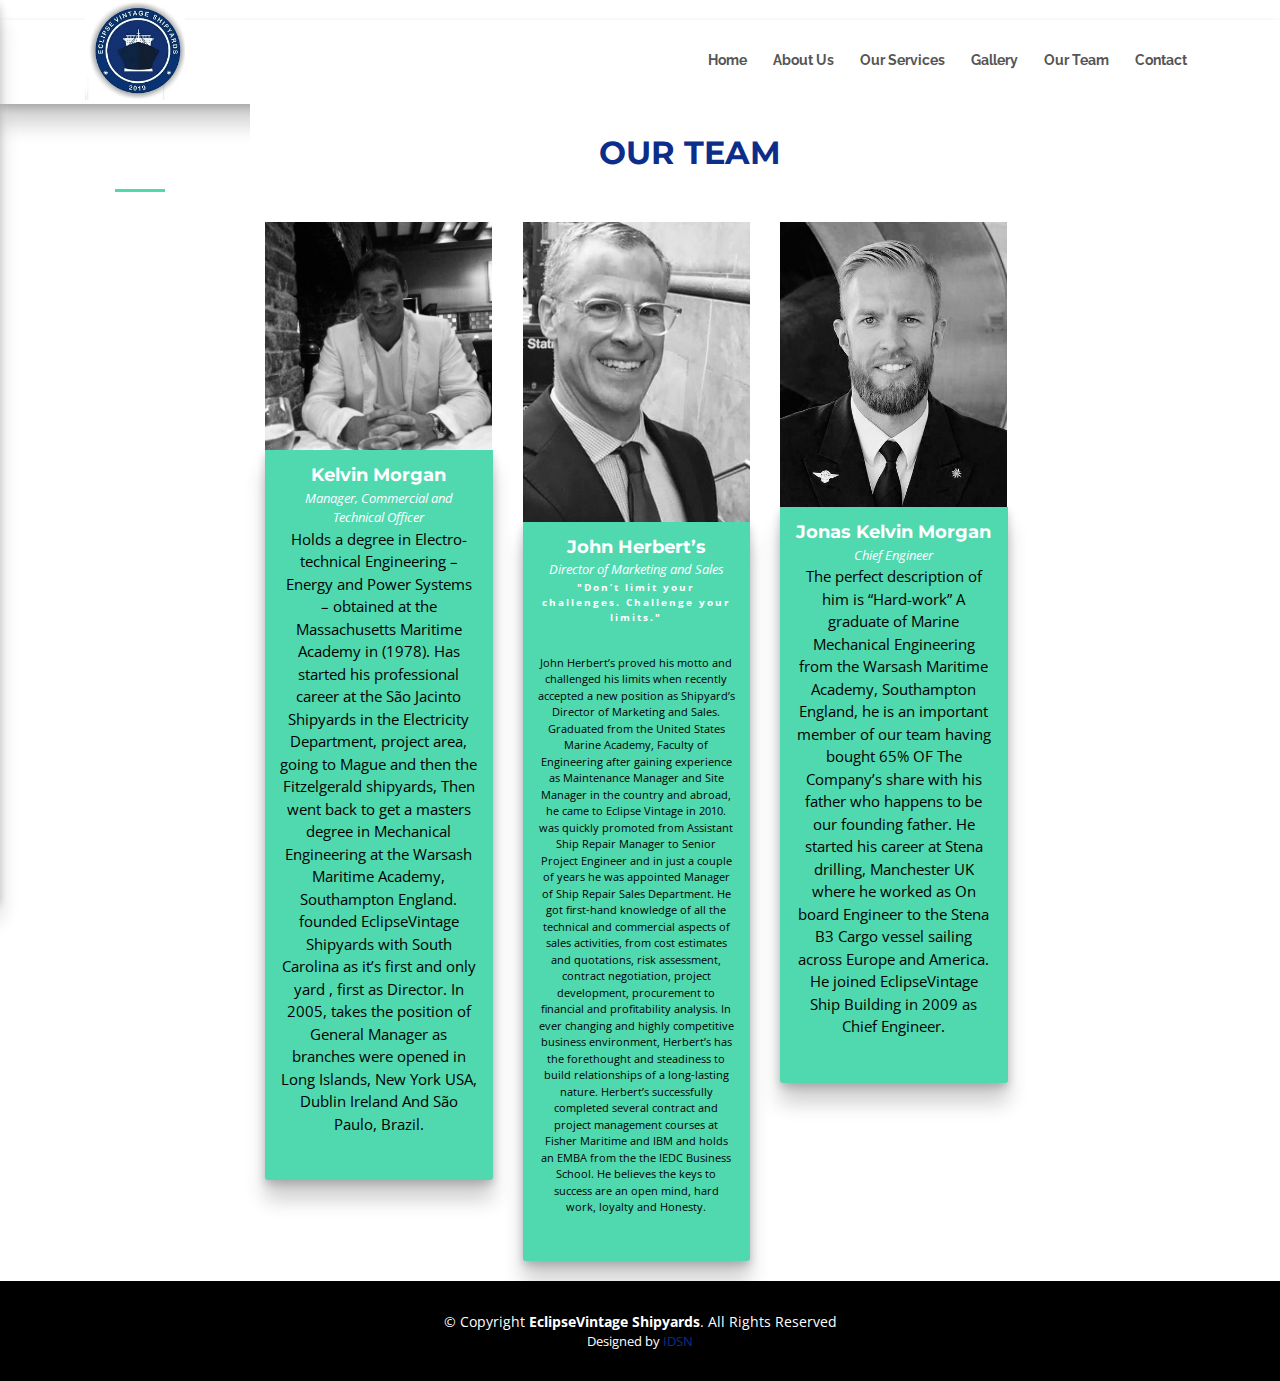
<file: team.html>
<!DOCTYPE html>
<html lang="en">
<head>
  <meta charset="utf-8">
  <title>EclipseVintage</title>
  <meta content="width=device-width, initial-scale=1.0" name="viewport">
  <meta content="" name="keywords">
  <meta content="" name="description">

  <!-- Favicons -->
  <link href="img/DA.jpeg" rel="icon">
  <link href="img/FA.jpeg" rel="apple-touch-icon">

  <!-- Google Fonts -->
  <link href="https://fonts.googleapis.com/css?family=Open+Sans:300,300i,400,400i,700,700i|Raleway:300,400,500,700,800|Montserrat:300,400,700" rel="stylesheet">

  <!-- Bootstrap CSS File -->
  <link href="lib/bootstrap/css/bootstrap.min.css" rel="stylesheet">

  <!-- Libraries CSS Files -->
  <link href="lib/font-awesome/css/font-awesome.min.css" rel="stylesheet">
  <link href="lib/animate/animate.min.css" rel="stylesheet">
  <link href="lib/ionicons/css/ionicons.min.css" rel="stylesheet">
  <link href="lib/owlcarousel/assets/owl.carousel.min.css" rel="stylesheet">
  <link href="lib/magnific-popup/magnific-popup.css" rel="stylesheet">
  <link href="lib/ionicons/css/ionicons.min.css" rel="stylesheet">

  <!-- Main Stylesheet File -->
  <link href="css/style.css" rel="stylesheet">

  <!-- =======================================================
    Theme Name: Reveal
    Theme URL: https://bootstrapmade.com/reveal-bootstrap-corporate-template/
    Author: BootstrapMade.com
    License: https://bootstrapmade.com/license/
  ======================================================= -->
</head>

<body id="body">

  <!--==========================
    Top Bar
  ============================-->
  <section id="topbar" class="d-none d-lg-block">
<!--     <div class="container clearfix">
      <div class="contact-info float-left">
        <i class="fa fa-envelope-o"></i> <a href="mailto:contact@example.com">eclipsevintageshipbuildg@gmail.com</a>
        <i class="fa fa-phone"></i> +1 (617) 884 8586
      </div>
      <div class="social-links float-right">
        <a href="#" class="twitter"><i class="fa fa-twitter"></i></a>
        <a href="#" class="facebook"><i class="fa fa-facebook"></i></a>
        <a href="#" class="instagram"><i class="fa fa-instagram"></i></a>
        <a href="#" class="google-plus"><i class="fa fa-google-plus"></i></a>
        <a href="#" class="linkedin"><i class="fa fa-linkedin"></i></a>
      </div>
    </div> -->
  </section>

  <!--==========================
    Header
  ============================-->
  <header id="header">
    <div class="container">

      <div id="logo" class="pull-left">
        <!-- <h1><a href="#body" class="scrollto">Reve<span>al</span></a></h1> -->
        <!-- Uncomment below if you prefer to use an image logo -->
         <a href="#body" style="z-index: 10; position: absolute;"><img src="img/FA.jpeg" alt="" title="" /></a>
      </div>

      <nav id="nav-menu-container">
        <ul class="nav-menu">
          <li class="menu-activ"><a href="index.html">Home</a></li>
          <li><a href="about.html">About Us</a></li>
          <li><a href="services.html">Our Services</a></li>
          <li><a href="gallery.html">Gallery</a></li>
          <li><a href="team.html">Our Team</a></li>
          <li><a href="contact.html">Contact</a></li>
        </ul>
      </nav><!-- #nav-menu-container -->
    </div>
  </header><!-- #header -->

      <!--==========================
      Our Team Section
    ============================-->

    <section id="team" class="wow fadeInUp">
<center>
      <div class="container">
  <span class="arrange">
        <div class="section-header">
          <h2 style="margin-left: -150px">Our Team</h2>
        </div>
        <div class="row">
          <div class="col-lg-3 col-md-6" >
  </span>     
            <div class="member">
              <div class="pic"><img src="img/team-33.jpeg" alt=""></div>
              <div class="details">
                <h4>Kelvin Morgan</h4>
                <span>Manager, Commercial and Technical Officer</span>
                <p class="add">Holds a degree in Electro-technical Engineering – Energy and Power Systems – obtained at the Massachusetts Maritime Academy in (1978).
Has started his professional career at the São Jacinto Shipyards in the Electricity Department, project area, going to Mague and then the Fitzelgerald shipyards, Then went back to get a masters degree in Mechanical Engineering at the  Warsash Maritime Academy, Southampton England. founded EclipseVintage Shipyards with South Carolina as it’s first and only yard , first as Director. In 2005, takes the position of General Manager as branches were opened in Long Islands, New York  USA, Dublin Ireland And São Paulo, Brazil.
</p>
                <!-- <div class="social">
                  <a href=""><i class="fa fa-twitter"></i></a>
                  <a href=""><i class="fa fa-facebook"></i></a>
                  <a href=""><i class="fa fa-google-plus"></i></a>
                  <a href=""><i class="fa fa-linkedin"></i></a>
                </div> -->
              </div>
            </div>
          </div>

          <div class="col-lg-3 col-md-6">
            <div class="member">
              <div class="pic"><img src="img/team-11.jpeg" alt=""></div>
              <div class="details">
                <h4>John Herbert’s</h4>
                <span>Director of Marketing and Sales</span>
                <p style="font-weight: bold; letter-spacing: 2px; font-size: 10px;">"Don’t limit your challenges. Challenge your limits."</p><p class="add" style="font-size: 11px"> John Herbert’s proved his motto and challenged his limits when recently accepted a new position as Shipyard’s Director of Marketing and Sales.

Graduated from the United States Marine Academy, Faculty of Engineering  after gaining experience as Maintenance Manager and Site Manager in the country and abroad, he came to  Eclipse  Vintage in 2010. was quickly promoted from Assistant Ship Repair Manager to Senior Project Engineer and in just a couple of years he was appointed Manager of Ship Repair Sales Department. He got first-hand knowledge of all the technical and commercial aspects of sales activities, from cost estimates and quotations, risk assessment, contract negotiation, project development, procurement to financial and profitability analysis.

In ever changing and highly competitive business environment, Herbert’s has the forethought and steadiness to build relationships of a long-lasting nature.
Herbert’s successfully completed several contract and project management courses at Fisher Maritime and IBM and holds an EMBA from the the IEDC Business School.

He believes the keys to success are an open mind, hard work, loyalty and Honesty.
</p>
                <!-- <div class="social">
                  <a href=""><i class="fa fa-twitter"></i></a>
                  <a href=""><i class="fa fa-facebook"></i></a>
                  <a href=""><i class="fa fa-google-plus"></i></a>
                  <a href=""><i class="fa fa-linkedin"></i></a>
                </div> -->
              </div>
            </div>
          </div>

          <div class="col-lg-3 col-md-6">
            <div class="member">
              <div class="pic"><img src="img/team-22.jpeg" alt=""></div>
              <div class="details">
                <h4>Jonas Kelvin Morgan</h4>
                <span>Chief Engineer</span>
                <p class="add">The perfect description of him is “Hard-work”  A graduate  of Marine Mechanical Engineering from the Warsash Maritime Academy, Southampton England, he is an important member of our team having bought 65% OF The Company’s share with his father who happens to be our founding father.  He started his career at Stena drilling, Manchester UK where he worked as On board Engineer to the Stena B3  Cargo vessel sailing across Europe and America. He joined EclipseVintage Ship Building in 2009 as Chief Engineer.</p>
                <!-- <div class="social">
                  <a href=""><i class="fa fa-twitter"></i></a>
                  <a href=""><i class="fa fa-facebook"></i></a>
                  <a href=""><i class="fa fa-google-plus"></i></a>
                  <a href=""><i class="fa fa-linkedin"></i></a>
                </div> -->
              </div>
            </div>
          </div>

          </div>
        </div>

      </div>
      </center>
    </section><!-- #team -->
    <!--==========================
    Footer
  ============================-->
  <footer id="footer">
    <div class="container">
      <div class="copyright">
        &copy; Copyright <strong>EclipseVintage Shipyards</strong>. All Rights Reserved
      </div>
      <div class="credits">
       
        Designed by <a href="mailto:nonnygraphics@gmail.com">IDSN</a>
      </div>
    </div>
  </footer><!-- #footer -->
      <a href="#" class="back-to-top"><i class="fa fa-chevron-up"></i></a>
    <!-- JavaScript Libraries -->
  <script src="lib/jquery/jquery.min.js"></script>
  <script src="lib/jquery/jquery-migrate.min.js"></script>
  <script src="lib/bootstrap/js/bootstrap.bundle.min.js"></script>
  <script src="lib/easing/easing.min.js"></script>
  <script src="lib/superfish/hoverIntent.js"></script>
  <script src="lib/superfish/superfish.min.js"></script>
  <script src="lib/wow/wow.min.js"></script>
  <script src="lib/owlcarousel/owl.carousel.min.js"></script>
  <script src="lib/magnific-popup/magnific-popup.min.js"></script>
  <script src="lib/sticky/sticky.js"></script>

  <!-- Contact Form JavaScript File -->
  <script src="contactform/contactform.js"></script>

  <!-- Template Main Javascript File -->
  <script src="js/main.js"></script>
</body>
</html>
</file>
<file: css/style.css>
/*
  Theme Name: Reveal
  Theme URL: https://bootstrapmade.com/reveal-bootstrap-corporate-template/
  Author: BootstrapMade.com
  License: https://bootstrapmade.com/license/
*/

/*--------------------------------------------------------------
# General
--------------------------------------------------------------*/

body {
  background: white;
  color: #444;
  font-family: "Open Sans", sans-serif;
}

a {
  color: #50d8af;
  transition: 0.5s;
}

a:hover,
a:active,
a:focus {
  color: #51d8af;
  outline: none;
  text-decoration: none;
}

p {
  padding: 0;
  margin: 0 0 30px 0;
}

h1,
h2,
h3,
h4,
h5,
h6 {
  font-family: "Montserrat", sans-serif;
  font-weight: 400;
  margin: 0 0 20px 0;
  padding: 0;
}

/* Back to top button */

.back-to-top {
  position: fixed;
  display: none;
  background: #50d8af;
  color: #fff;
  padding: 6px 12px 9px 12px;
  font-size: 16px;
  border-radius: 2px;
  right: 15px;
  bottom: 15px;
  transition: background 0.5s;
}

.back-to-top:focus {
  background: #50d8af;
  color: #fff;
  outline: none;
}

.back-to-top:hover {
  background: #0c2e8a;
  color: #fff;
}

/*--------------------------------------------------------------
# Top Bar
--------------------------------------------------------------*/

#topbar {
  background: #fff;
  padding: 10px 0;
  /*border-bottom: 1px solid #eee;*/
  font-size: 14px;
}

#topbar .contact-info a {
  line-height: 1;
  color: #555;
}

#topbar .contact-info a:hover {
  color: #50d8af;
}

#topbar .contact-info i {
  color: #50d8af;
  padding: 4px;
}

#topbar .contact-info .fa-phone {
  padding-left: 20px;
  margin-left: 20px;
  border-left: 1px solid #e9e9e9;
}

#topbar .social-links a {
  color: #555;
  padding: 4px 12px;
  display: inline-block;
  line-height: 1px;
  border-left: 1px solid #e9e9e9;
}

#topbar .social-links a:hover {
  color: #50d8af;
}

#topbar .social-links a:first-child {
  border-left: 0;
}

/*--------------------------------------------------------------
# Header
--------------------------------------------------------------*/

#header {
  padding: 20px 0;
  height: 84px;
  transition: all 0.5s;
  z-index: 997;
  background: #fff;
  /*box-shadow: 0px 6px 9px 0px rgba(0, 0, 0, 0.06);*/
  box-shadow: 0 4px 8px 0 rgba(0, 0, 0, 0.2), 0 20px 20px 0 rgba(0, 0, 0, 0.19);


}

#header #logo h1 {
  font-size: 42px;
  margin: 0;
  padding: 0;
  line-height: 1;
  font-family: "Montserrat", sans-serif;
  font-weight: 700;
}

#header #logo h1 a {
  color: #0c2e8a;
  line-height: 1;
  display: inline-block;
}

#header #logo h1 a span {
  color: #50d8af;
}

#header #logo img {
  padding: 0;
  margin: 0;
  margin-top: -40px;
   max-height: 100px;

}

/*--------------------------------------------------------------
# Intro Section
--------------------------------------------------------------*/

#intro {
  width: 100%;
  height: 60vh;
  position: relative;
  background: url("../img/intro-carousel/slide1.jpeg") no-repeat;
  background-size: cover;
}

#intro .intro-content {
  position: absolute;
  bottom: 0;
  top: 0;
  left: 0;
  right: 0;
  z-index: 10;
  display: -webkit-box;
  display: -webkit-flex;
  display: -ms-flexbox;
  display: flex;
  -webkit-box-pack: center;
  -webkit-justify-content: center;
  -ms-flex-pack: center;
  justify-content: center;
  -webkit-box-align: center;
  -webkit-align-items: center;
  -ms-flex-align: center;
  align-items: center;
  -webkit-box-orient: vertical;
  -webkit-box-direction: normal;
  -webkit-flex-direction: column;
  -ms-flex-direction: column;
  flex-direction: column;
  text-align: center;
}

#intro .intro-content h2 {
  color: #0c2e8a;
  margin-bottom: 30px;
  font-size: 64px;
  font-weight: 700;
}

#intro .intro-content h2 span {
  color: #50d8af;
  text-decoration: underline;
}

#intro .intro-content .btn-get-started,
#intro .intro-content .btn-projects {
  font-family: "Raleway", sans-serif;
  font-size: 15px;
  font-weight: bold;
  letter-spacing: 1px;
  display: inline-block;
  padding: 10px 32px;
  border-radius: 2px;
  transition: 0.5s;
  margin: 10px;
  color: #fff;
}

#intro .intro-content .btn-get-started {
  background: #0c2e8a;
  border: 2px solid #0c2e8a;
}

#intro .intro-content .btn-get-started:hover {
  background: none;
  color: #0c2e8a;
}

#intro .intro-content .btn-projects {
  background: #50d8af;
  border: 2px solid #50d8af;
}

#intro .intro-content .btn-projects:hover {
  background: none;
  color: black;
}

#intro #intro-carousel {
  z-index: 8;
}

#intro #intro-carousel::before {
  content: '';
  background-color: rgba(255, 255, 255, 0.7);
  position: absolute;
  height: 100%;
  width: 100%;
  top: 0;
  right: 0;
  left: 0;
  bottom: 0;
  z-index: 7;
}

#intro #intro-carousel .item {
  width: 100%;
  height: 60vh;
  background-size: cover;
  background-position: center;
  background-repeat: no-repeat;
  transition-property: opacity;
  /*opacity: 0.9*/
}

/*--------------------------------------------------------------
# Navigation Menu
--------------------------------------------------------------*/

/* Nav Menu Essentials */

.nav-menu,
.nav-menu * {
  margin: 0;
  padding: 0;
  list-style: none;
}

.nav-menu ul {
  position: absolute;
  display: none;
  top: 100%;
  left: 0;
  z-index: 99;
}

.nav-menu li {
  position: relative;
  white-space: nowrap;
}

.nav-menu > li {
  float: left;
}

.nav-menu li:hover > ul,
.nav-menu li.sfHover > ul {
  display: block;
}

.nav-menu ul ul {
  top: 0;
  left: 100%;
}

.nav-menu ul li {
  min-width: 180px;
}

/* Nav Menu Arrows */

.sf-arrows .sf-with-ul {
  padding-right: 22px;
}

.sf-arrows .sf-with-ul:after {
  content: "\f107";
  position: absolute;
  right: 8px;
  font-family: FontAwesome;
  font-style: normal;
  font-weight: normal;
}

.sf-arrows ul .sf-with-ul:after {
  content: "\f105";
}

/* Nav Meu Container */

#nav-menu-container {
  float: right;
  margin: 0;
}

/* Nav Meu Styling */

.nav-menu a {
  padding: 10px 8px;
  text-decoration: none;
  display: inline-block;
  color: #555;
  font-family: "Raleway", sans-serif;
  font-weight: 700;
  font-size: 14px;
  outline: none;
}

.nav-menu li:hover > a,
.nav-menu .menu-active > a {
  color: #50d8af;
}

.nav-menu > li {
  margin-left: 10px;
}

.nav-menu ul {
  margin: 4px 0 0 0;
  padding: 10px;
  box-shadow: 0px 0px 30px rgba(127, 137, 161, 0.25);
  background: #fff;
}

.nav-menu ul li {
  transition: 0.5s;
}

.nav-menu ul li a {
  padding: 10px;
  color: #333;
  transition: 0.3s;
  display: block;
  font-size: 13px;
  text-transform: none;
}

.nav-menu ul li:hover > a {
  color: #50d8af;
}

.nav-menu ul ul {
  margin: 0;
}

/* Mobile Nav Toggle */

#mobile-nav-toggle {
  position: fixed;
  right: 0;
  top: 0;
  z-index: 999;
  margin: 20px 20px 0 0;
  border: 0;
  background: none;
  font-size: 24px;
  display: none;
  transition: all 0.4s;
  outline: none;
  cursor: pointer;
}

#mobile-nav-toggle i {
  color: #555;
}

/* Mobile Nav Styling */

#mobile-nav {
  position: fixed;
  top: 0;
  padding-top: 18px;
  bottom: 0;
  z-index: 998;
  background: white;
  opacity: 0.9;
  box-shadow: 0 4px 8px 0 rgba(0, 0, 0, 0.2), 0 20px 20px 0 rgba(0, 0, 0, 0.19);
  /*background: rgba(52, 59, 64, 0.9);*/
  left: -260px;
  width: 260px;
  overflow-y: auto;
  transition: 0.9s;
}

#mobile-nav ul {
  padding: 0;
  margin: 0;
  list-style: none;
}

#mobile-nav ul li {
  position: relative;
  margin-top: 5px;
}

#mobile-nav ul li a {
  color: black;
  font-size: 16px;
  overflow: hidden;
  padding: 10px 22px 10px 15px;
  position: relative;
  text-decoration: none;
  width: 100%;
  display: block;
  outline: none;
}

#mobile-nav ul li a:hover {
  color: #fff;
}

#mobile-nav ul li li {
  padding-left: 30px;
}

#mobile-nav ul .menu-has-children i {
  position: absolute;
  right: 0;
  z-index: 99;
  padding: 15px;
  cursor: pointer;
  color: #fff;
}

#mobile-nav ul .menu-has-children i.fa-chevron-up {
  color: #50d8af;
}

#mobile-nav ul .menu-item-active {
  color: #50d8af;
}

#mobile-body-overly {
  width: 100%;
  height: 100%;
  z-index: 997;
  top: 0;
  left: 0;
  position: fixed;
  /*background: blue;*/
  /*opacity: 0.5;*/
  /*background: rgba(52, 59, 64, 0.9);*/
  display: none;
}

/* Mobile Nav body classes */

body.mobile-nav-active {
  overflow: hidden;
}

body.mobile-nav-active #mobile-nav {
  left: 0;
}

body.mobile-nav-active #mobile-nav-toggle {
  color: #fff;
}

/*--------------------------------------------------------------
# Sections
--------------------------------------------------------------*/

/* Sections Header
--------------------------------*/

.section-header {
  margin-bottom: 30px;
}

.section-header h2 {
  font-size: 32px;
  color: #0c2e8a;
  text-transform: uppercase;
  font-weight: 700;
  position: relative;
  padding-bottom: 20px;
}

.section-header h2::before {
  content: '';
  position: absolute;
  display: block;
  width: 50px;
  height: 3px;
  background: #50d8af;
  bottom: 0;
  left: 0;
}

.section-header p {
  padding: 0;
  margin: 0;
}

/* About Section
--------------------------------*/

#about {
  padding: 60px 0 30px 0;
}

#about .about-img {
  overflow: hidden;
}

#about .about-img img {
  margin-left: -15px;
  max-width: 100%;
  box-shadow: 0 4px 8px 0 rgba(0, 0, 0, 0.2), 0 20px 20px 0 rgba(0, 0, 0, 0.19);
  /*border: 1px solid black;*/
}

#about .content h2 {
  color: #0c2e8a;
  font-weight: 700;
  font-size: 36px;
  font-family: "Raleway", sans-serif;

}

#about .content h3 {
  color: #555;
  font-weight: 300;
  font-size: 18px;
  line-height: 26px;
  font-style: italic;
  text-align: center;
}

#about .content span{
  font-weight: bold;
  color: #0c2e8a
}

#about .content p {
  line-height: 26px;
}

#about .content p:last-child {
  margin-bottom: 0;
}

#about .content i {
  font-size: 20px;
  padding-right: 4px;
  color: #50d8af;
}

#about .content ul {
  list-style: none;
  padding: 0;
}

#about .content ul li {
  padding-bottom: 10px;
  text-align: justify;
}

/* Services Section
--------------------------------*/

#services {
  padding: 30px 0 0 0;
}

#services .box {
  padding: 40px;
  margin-bottom: 40px;
  box-shadow: 10px 10px 15px rgba(73, 78, 92, 0.1);
  background: #fff;
  transition: 0.4s;
}

#services .box:hover {
  box-shadow: 0px 0px 30px rgba(73, 78, 92, 0.15);
  transform: translateY(-10px);
  -webkit-transform: translateY(-10px);
  -moz-transform: translateY(-10px);
}

#services .box .icon {
  float: left;
}

#services .box .icon i {
  color: #444;
  font-size: 64px;
  transition: 0.5s;
  line-height: 0;
  margin-top: 34px;
}

#services .box .icon i:before {
  background: #0c2e8a;
  background: linear-gradient(45deg, #50d8af 0%, #a3ebd5 100%);
  background-clip: border-box;
  -webkit-background-clip: text;
  -webkit-text-fill-color: transparent;
}

#services .box h4 {
  margin-left: 100px;
  font-weight: 700;
  margin-bottom: 15px;
  font-size: 22px;
}

#services .box h4 a {
  color: #444;
}

#services .box p {
  font-size: 14px;
  margin-left: 100px;
  margin-bottom: 0;
  line-height: 24px;
}

.description{
  /*display: none*/
}

/* Clients Section
--------------------------------*/

#clients {
  padding: 30px 0;
}

#clients img {
  max-width: 100%;
  opacity: 0.5;
  transition: 0.3s;
  padding: 15px 0;
}

#clients img:hover {
  opacity: 1;
}

#clients .owl-nav,
#clients .owl-dots {
  margin-top: 5px;
  text-align: center;
}

#clients .owl-dot {
  display: inline-block;
  margin: 0 5px;
  width: 12px;
  height: 12px;
  border-radius: 50%;
  background-color: #ddd;
}

#clients .owl-dot.active {
  background-color: #50d8af;
}

/* Our Portfolio Section
--------------------------------*/

#portfolio {
  background: #fff;
  padding: 30px 0;
}

#portfolio .portfolio-overlay {
  position: absolute;
  top: 0;
  right: 0;
  bottom: 0;
  left: 0;
  width: 100%;
  height: 100%;
  opacity: 1;
  transition: all ease-in-out 0.4s;
}

#portfolio .portfolio-item {
  overflow: hidden;
  position: relative;
  padding: 0;
  vertical-align: middle;
  text-align: center;
}

#portfolio .portfolio-item h2 {
  color: #ffffff;
  font-size: 24px;
  margin: 0;
  text-transform: capitalize;
  font-weight: 700;
}

#portfolio .portfolio-item img {
  transition: all ease-in-out 0.4s;
  width: 100%;
}

#portfolio .portfolio-item:hover img {
  -webkit-transform: scale(1.1);
  transform: scale(1.1);
}

#portfolio .portfolio-item:hover .portfolio-overlay {
  opacity: 1;
  background: rgba(0, 0, 0, 0.7);
}

#portfolio .portfolio-info {
  position: absolute;
  top: 50%;
  left: 50%;
  -webkit-transform: translate(-50%, -50%);
  transform: translate(-50%, -50%);
}

/* Testimonials Section
--------------------------------*/

#testimonials {
  padding: 30px 0;
}

#testimonials .testimonial-item {
  box-sizing: content-box;
  padding: 30px 30px 0 30px;
  margin: 30px 15px;
  text-align: center;
  min-height: 200px;
  box-shadow: 0px 2px 12px rgba(0, 0, 0, 0.08);
}

#testimonials .testimonial-item .testimonial-img {
  width: 90px;
  border-radius: 50%;
  border: 4px solid #fff;
  margin: 0 auto;
}

#testimonials .testimonial-item h3 {
  font-size: 18px;
  font-weight: bold;
  margin: 10px 0 5px 0;
  color: #111;
}

#testimonials .testimonial-item h4 {
  font-size: 14px;
  color: #999;
  margin: 0;
}

#testimonials .testimonial-item .quote-sign-left {
  margin-top: -15px;
  padding-right: 10px;
  display: inline-block;
  width: 37px;
}

#testimonials .testimonial-item .quote-sign-right {
  margin-bottom: -15px;
  padding-left: 10px;
  display: inline-block;
  max-width: 100%;
  width: 37px;
}

#testimonials .testimonial-item p {
  font-style: italic;
  margin: 0 auto 15px auto;
}

#testimonials .owl-nav,
#testimonials .owl-dots {
  margin-top: 5px;
  text-align: center;
}

#testimonials .owl-dot {
  display: inline-block;
  margin: 0 5px;
  width: 12px;
  height: 12px;
  border-radius: 50%;
  background-color: #ddd;
}

#testimonials .owl-dot.active {
  background-color: #50d8af;
}

/* Call To Action Section
--------------------------------*/

#call-to-action {
  background: #081e5b;
  background-size: cover;
  padding: 40px 0;
}

#call-to-action .cta-title {
  color: #fff;
  font-size: 28px;
  font-weight: 700;
}

#call-to-action .cta-text {
  color: #fff;
}

#call-to-action .cta-btn {
  font-family: "Montserrat", sans-serif;
  font-weight: 700;
  font-size: 16px;
  letter-spacing: 1px;
  display: inline-block;
  padding: 8px 26px;
  border-radius: 3px;
  transition: 0.5s;
  margin: 10px;
  border: 3px solid #fff;
  color: #fff;
}

#call-to-action .cta-btn:hover {
  background: #50d8af;
  border: 3px solid #50d8af;
}

/* Our Team Section
--------------------------------*/

#team {
  background: #fff;
  padding: 30px 0 0 0;
  margin-left: 250px;

}

#team .member {
  text-align: center;
  margin-bottom: 20px;
  /*margin-left: -50px;*/
  /*align-content: center;*/
}

.add{
  color: black;
  text-align: center;
  font-size: 15px

}

#team .member .pic {
  overflow: hidden;
  text-align: center;
/*margin-left: 50px;  */
}

#team .member .pic img {
  max-width: 100%;

  
}

#team .member .details {
  background: #50d8af;
  color: #fff;
  padding: 15px;
  border-radius: 0 0 3px 3px;

  /*height: 100%;*/
  box-shadow: 0 4px 8px 0 rgba(0, 0, 0, 0.2), 0 20px 20px 0 rgba(0, 0, 0, 0.19);
  /*width: 25vw*/
}

#team .member h4 {
  font-weight: 700;
  margin-bottom: 2px;
  font-size: 18px;
}

#team .member span {
  font-style: italic;
  display: block;
  font-size: 13px;
}

#team .member .social {
  margin-top: 5px;
}

#team .member .social a {
  color: #fff;
}

#team .member .social i {
  font-size: 16px;
  margin: 0 2px;
}

/* Contact Section
--------------------------------*/

#contact {
  padding: 30px 0;
}

#contact .contact-info {
  margin-bottom: 20px;
  text-align: center;
}

#contact .contact-info i {
  font-size: 48px;
  display: inline-block;
  margin-bottom: 10px;
  color: #50d8af;
}

#contact .contact-info address,
#contact .contact-info p {
  margin-bottom: 0;
  color: #000;
}

#contact .contact-info h3 {
  font-size: 18px;
  margin-bottom: 15px;
  font-weight: bold;
  text-transform: uppercase;
  color: #999;
}

#contact .contact-info a {
  color: #000;
}

#contact .contact-info a:hover {
  color: #50d8af;
}

#contact .contact-address,
#contact .contact-phone,
#contact .contact-email {
  margin-bottom: 20px;
}

#contact #google-map {
  height: 290px;
  margin-bottom: 20px;
}

#contact .form #sendmessage {
  color: #50d8af;
  border: 1px solid #50d8af;
  display: none;
  text-align: center;
  padding: 15px;
  font-weight: 600;
  margin-bottom: 15px;
}

#contact .form #errormessage {
  color: red;
  display: none;
  border: 1px solid red;
  text-align: center;
  padding: 15px;
  font-weight: 600;
  margin-bottom: 15px;
}

#contact .form #sendmessage.show,
#contact .form #errormessage.show,
#contact .form .show {
  display: block;
}

#contact .form .validation {
  color: red;
  display: none;
  margin: 0 0 20px;
  font-weight: 400;
  font-size: 13px;
}

#contact .form input,
#contact .form textarea {
  padding: 10px 14px;
  border-radius: 0;
  box-shadow: none;
  font-size: 15px;
}

#contact .form button[type="submit"] {
  background: #50d8af;
  border: 0;
  border-radius: 3px;
  padding: 10px 30px;
  color: #fff;
  transition: 0.4s;
  cursor: pointer;
}

#contact .form button[type="submit"]:hover {
  background: #2dc899;
}

/*--------------------------------------------------------------
# Footer
--------------------------------------------------------------*/

#footer {
  background: black;
  padding: 0 0 30px 0;
  font-size: 14px;
}

#footer .copyright {
  text-align: center;
  padding-top: 30px;
  color: white;
}

#footer .credits {
  text-align: center;
  font-size: 13px;
  color: white;
}

#footer .credits a {
  color: #0c2e8a;
}

@media (min-width: 768px) {
  #contact .contact-address,
  #contact .contact-phone,
  #contact .contact-email {
    padding: 20px 0;
  }

  #contact .contact-phone {
    border-left: 1px solid #ddd;
    border-right: 1px solid #ddd;
  }
}

@media (min-width: 769px) {
  #call-to-action .cta-btn-container {
    display: -webkit-box;
    display: -webkit-flex;
    display: -ms-flexbox;
    display: flex;
    -webkit-box-align: center;
    -webkit-align-items: center;
    -ms-flex-align: center;
    align-items: center;
    -webkit-box-pack: end;
    -webkit-justify-content: flex-end;
    -ms-flex-pack: end;
    justify-content: flex-end;
  }
}

@media (max-width: 768px) {
  .back-to-top {
    bottom: 15px;
    color: black
  }

  #header {
    padding: 20px 0;
    height: 74px;
  }

  #header #logo h1 {
    font-size: 34px;
  }

  #header #logo img {
    max-height: 60px;
    margin-top: -15px
  }

  #nav-menu-container {
    display: none;
  }

  #mobile-nav-toggle {
    display: inline;
  }

  #about .about-img {
    height: auto;
  }

  #about .about-img img {
    margin-left: 0;
    padding-bottom: 30px;
  }
}

@media (max-width: 767px) {
  #intro .intro-content h2 {
    font-size: 34px;
  }

  #services .box .box {
    margin-bottom: 20px;
  }

  #services .box .icon {
    float: none;
    text-align: center;
    padding-bottom: 15px;
  }

  #services .box h4,
  #services .box p {
    margin-left: 0;
    text-align: center;
  }

  #testimonials .testimonial-item {
    margin: 30px 10px;
  }
}

@media (max-width: 576px) {
  #contact #google-map {
    margin-top: 20px;
  }
}
</file>
